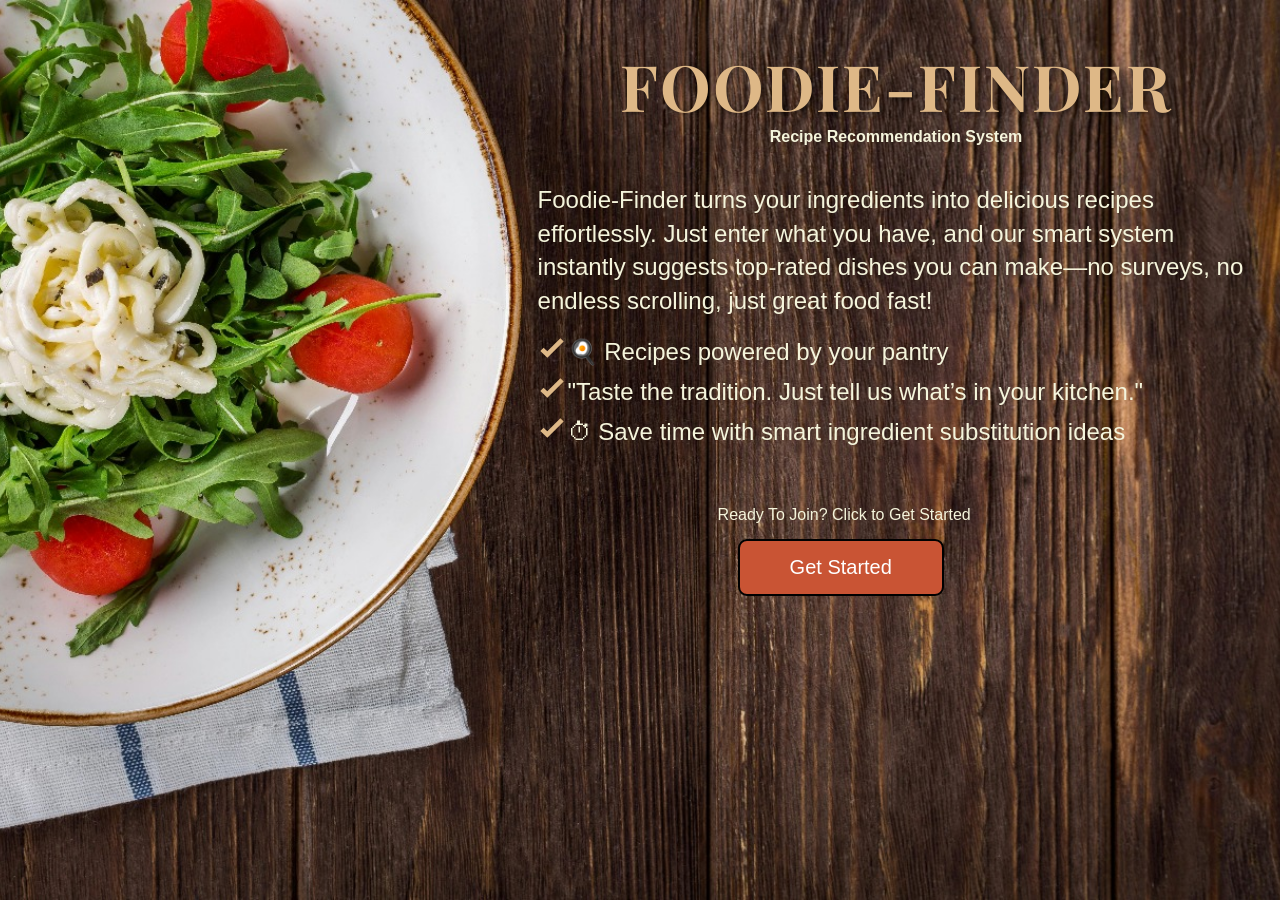
<file: my_flask_app/templates/index.html>
<!DOCTYPE html>
<html lang="en">
  <head>
    <meta charset="UTF-8" />
    <meta name="viewport" content="width=device-width, initial-scale=1.0" />
    <title>Home</title>
    <link href="https://fonts.googleapis.com/css2?family=Playfair+Display:wght@700&family=Poppins:wght@600&display=swap" rel="stylesheet">
    <style>
        body {
            margin: 0;
            font-family: Arial, Helvetica, sans-serif;
            height: 100vh;
            background-image: url("../static/home_bg.jpg");
            background-repeat: no-repeat;
            background-position: center center;
            background-size: cover;
            color: beige;
        }
        .info{
            margin-left: 42vw;
            margin-right: 2vw;
            display: flex;
            flex-direction: column;
            /* align-items: center; */
            /* justify-content: center; */
        }
        .title_div{
            display: flex;
            flex-direction: column;
            align-items: center;
            justify-content: center;
        }
        .title {
            font-family: 'Playfair Display', serif; 
            color: burlywood;
            font-size: 4rem;
            text-align: center;
            text-transform: uppercase; 
            letter-spacing: 2px; 
            text-shadow: 2px 2px 5px rgba(0, 0, 0, 0.5); 
            margin-bottom: 0px;
        }
        .tag{
            color: beige;
            font-size: 1rem;
            margin-top: 0px;
        }
        .description{
            font-size: 24px;
            color: beige;
            line-height: 1.4;
            margin-bottom: 8px;
        }
        .reasons ul {
            margin-top: 0px;
            font-size: 24px;
            list-style: none;
            padding-left: 0;
            color: beige;
        }

        .reasons li {
            font-size: 24px;
            margin: 12px 0;
            padding-left: 30px;
            background: url('data:image/svg+xml;utf8,<svg viewBox="0 0 12 12" xmlns="http://www.w3.org/2000/svg"><path d="M4 8.5L1 5.6l1.4-1.4L4 5.7 9.6.1 11 1.5z" fill="%23deb887"/></svg>') no-repeat left center;
        }
        .log{
            display: flex;
            flex-direction: column;
            justify-content: center;
            margin-left: 100px;
            margin-top: 20px;
        }
        .Ready{
            font-size: 16px;
            margin-left: 80px;
            margin-bottom: 0px;
        }
        .startbutton {
            font-size: 20px;
            margin-top: 15px;
            margin-left: 100px;
            background-color:rgb(201, 84, 52);
            color: white;
            border-radius: 9px;
            border: 2px solid black;
            padding: 15px 50px;
            cursor: pointer;
            transition: all 0.4s;
            position: relative;
            overflow: hidden;
        }

        .startbutton:hover {
            background-color: #ff0019;
            color: white;
        }

        
        .startbutton span {
            display: inline-block;
            position: relative;
            transition: 0.5s;
        }

        
        .startbutton span:after {
            content: '\00bb'; 
            position: absolute;
            opacity: 0;
            top: 0;
            right: -20px;
            transition: 0.5s;
        }

        /* Move text on hover */
        .startbutton:hover span {
            padding-right: 25px;
        }

        .startbutton:hover span:after {
            opacity: 1;
            right: 0;
        }
    </style>
  </head>
  <body>
    <div class="info">
        <div class="title_div">
            <h1 class="title">
                Foodie-Finder
            </h1>
            <h2 class="tag">
                Recipe Recommendation System
            </h2>
        </div>
        <p class="description">
            Foodie-Finder turns your ingredients into delicious recipes effortlessly. Just enter what you have, and our smart system instantly suggests top-rated dishes you can make—no surveys, no endless scrolling, just great food fast!
        </p>
        <div class="reasons">
            <ul>
                <li>🍳 Recipes powered by your pantry</li>
                <li>"Taste the tradition. Just tell us what’s in your kitchen."</li>
                <li>⏱ Save time with smart ingredient substitution ideas</li>
            </ul>
        </div>
        <div class="log">
            <p class = "Ready">
                Ready To Join? Click to Get Started
            </p>
            <a href="{{ url_for('auth.login') }}">
                <button class="startbutton"><span>Get Started</span></button>
            </a>
        </div>

    </div>
  </body>
</html>
</file>
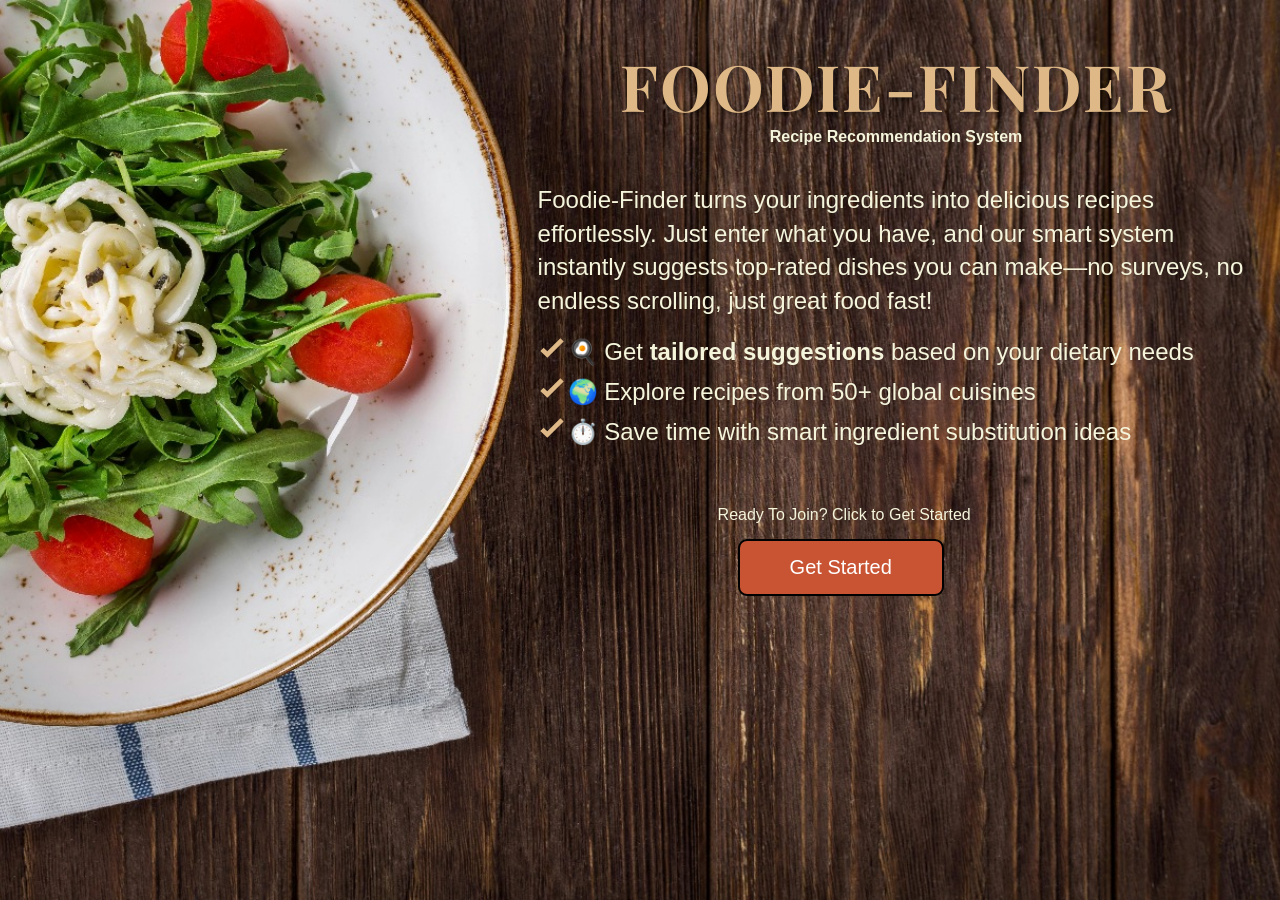
<file: home.html>
<!DOCTYPE html>
<html lang="en">
  <head>
    <meta charset="UTF-8" />
    <meta name="viewport" content="width=device-width, initial-scale=1.0" />
    <title>Background Fix</title>
    <link href="https://fonts.googleapis.com/css2?family=Playfair+Display:wght@700&family=Poppins:wght@600&display=swap" rel="stylesheet">
    <style>
        body {
            margin: 0;
            font-family: Arial, Helvetica, sans-serif;
            height: 100vh;
            background-image: url("home_bg.jpg");
            background-repeat: no-repeat;
            background-position: center center;
            background-size: cover;
            color: beige;
        }
        .info{
            margin-left: 42vw;
            margin-right: 2vw;
            display: flex;
            flex-direction: column;
            /* align-items: center; */
            /* justify-content: center; */
        }
        .title_div{
            display: flex;
            flex-direction: column;
            align-items: center;
            justify-content: center;
        }
        .title {
            font-family: 'Playfair Display', serif; 
            color: burlywood;
            font-size: 4rem;
            text-align: center;
            text-transform: uppercase; 
            letter-spacing: 2px; 
            text-shadow: 2px 2px 5px rgba(0, 0, 0, 0.5); 
            margin-bottom: 0px;
        }
        .tag{
            color: beige;
            font-size: 1rem;
            margin-top: 0px;
        }
        .description{
            font-size: 24px;
            color: beige;
            line-height: 1.4;
            margin-bottom: 8px;
        }
        .reasons ul {
            margin-top: 0px;
            font-size: 24px;
            list-style: none;
            padding-left: 0;
            color: beige;
        }

        .reasons li {
            font-size: 24px;
            margin: 12px 0;
            padding-left: 30px;
            background: url('data:image/svg+xml;utf8,<svg viewBox="0 0 12 12" xmlns="http://www.w3.org/2000/svg"><path d="M4 8.5L1 5.6l1.4-1.4L4 5.7 9.6.1 11 1.5z" fill="%23deb887"/></svg>') no-repeat left center;
        }
        .log{
            display: flex;
            flex-direction: column;
            justify-content: center;
            margin-left: 100px;
            margin-top: 20px;
        }
        .Ready{
            font-size: 16px;
            margin-left: 80px;
            margin-bottom: 0px;
        }
        .startbutton {
            font-size: 20px;
            margin-top: 15px;
            margin-left: 100px;
            background-color:rgb(201, 84, 52);
            color: white;
            border-radius: 9px;
            border: 2px solid black;
            padding: 15px 50px;
            cursor: pointer;
            transition: all 0.4s;
            position: relative;
            overflow: hidden;
        }

        .startbutton:hover {
            background-color: #ff0019;
            color: white;
        }

        
        .startbutton span {
            display: inline-block;
            position: relative;
            transition: 0.5s;
        }

        
        .startbutton span:after {
            content: '\00bb'; 
            position: absolute;
            opacity: 0;
            top: 0;
            right: -20px;
            transition: 0.5s;
        }

        /* Move text on hover */
        .startbutton:hover span {
            padding-right: 25px;
        }

        .startbutton:hover span:after {
            opacity: 1;
            right: 0;
        }
    </style>
  </head>

  <body>
    <div class="info">
        <div class="title_div">
            <h1 class="title">
                Foodie-Finder
            </h1>
            <h2 class="tag">
                Recipe Recommendation System
            </h2>
        </div>
        <p class="description">
            Foodie-Finder turns your ingredients into delicious recipes effortlessly. Just enter what you have, and our smart system instantly suggests top-rated dishes you can make—no surveys, no endless scrolling, just great food fast!
        </p>
        <div class="reasons">
            <ul>
                <li>🍳 Get <b>tailored suggestions</b> based on your dietary needs</li>
                <li>🌍 Explore recipes from 50+ global cuisines</li>
                <li>⏱️ Save time with smart ingredient substitution ideas</li>
            </ul>
        </div>
        <div class="log">
            <p class = "Ready">
                Ready To Join? Click to Get Started
            </p>
            <a href="login.html">
                <button class="startbutton"><span>Get Started</span></button>
            </a>
        </div>

    </div>
  </body>
</html>
</file>
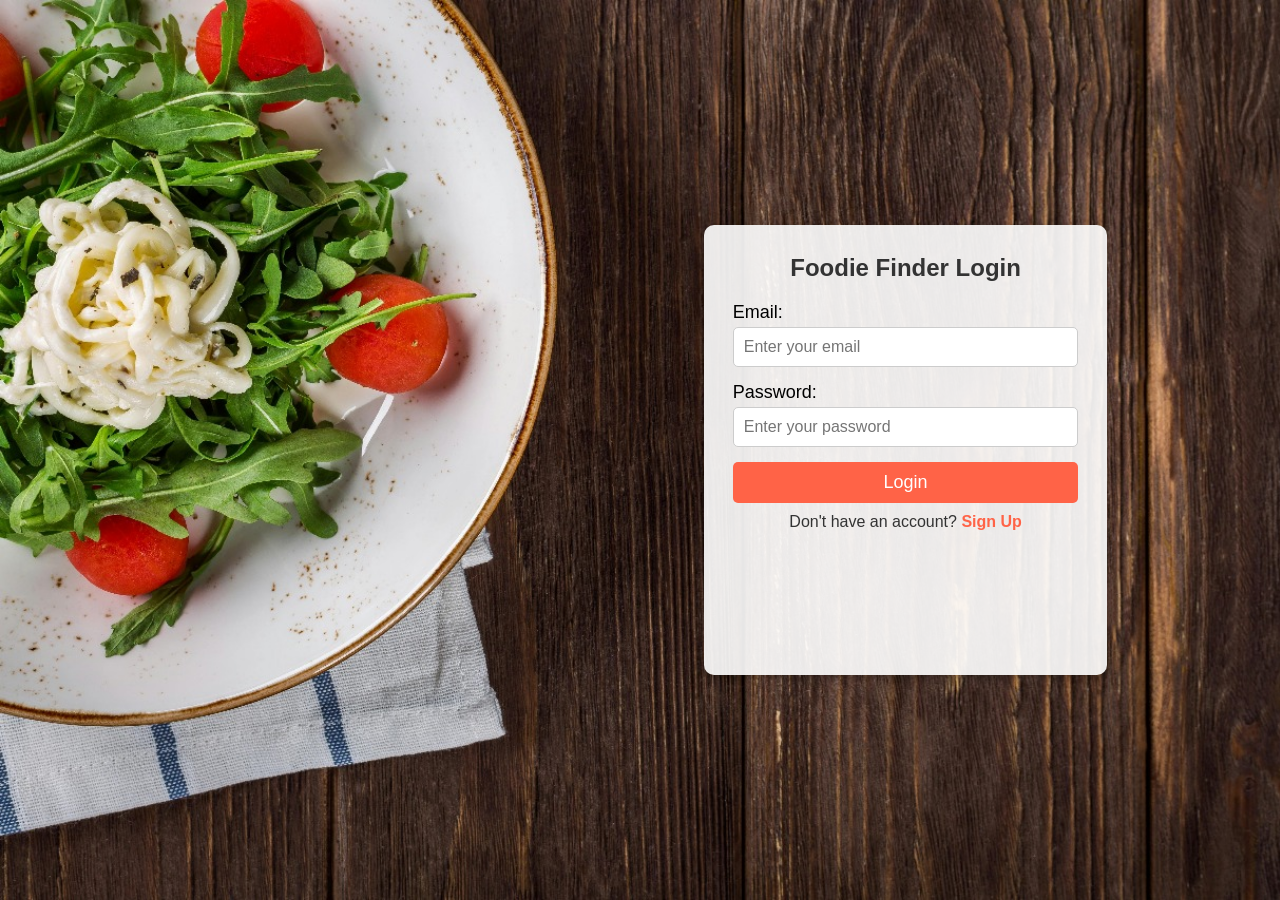
<file: login.html>
<!DOCTYPE html>
<html lang="en">
<head>
    
    <title>Foodie Finder - Login</title>
    <style>
        * {
            margin: 0;
            padding: 0;
            box-sizing: border-box;
            font-family: Arial, sans-serif;
        }

        body {
            background: url('home_bg.jpg') ;
            height: 100vh;
            display: flex;
            align-items: center;  
            justify-content: flex-start; 
            padding-left: 55%;
            background-size: cover;
        }

        .login-container {
            background: rgba(255, 255, 255, 0.9);
            padding: 5%;
            height:50vh;
            border-radius: 10px;
            box-shadow: 0px 4px 10px rgba(0, 0, 0, 0.3);
            text-align: center;
            width: 70%;
        }

        h2 {
            margin-bottom: 20px;
            color: #333;
        }

        .input-box {
            width: 100%;
            margin-bottom: 15px;
        }

        .input-box input {
            width: 100%;
            padding: 10px;
            border: 1px solid #ccc;
            border-radius: 5px;
            font-size: 16px;
        }

        .login-btn {
            width: 100%;
            padding: 10px;
            background-color: #ff6347;
            color: white;
            border: none;
            border-radius: 5px;
            font-size: 18px;
            cursor: pointer;
            transition: 0.3s;
        }

        .login-btn:hover {
            background-color: #d84315;
        }

        .signup-link {
            margin-top: 10px;
            display: block;
            color: #333;
        }

        .signup-link a {
            color: #ff6347;
            text-decoration: none;
            font-weight: bold;
        }

        .signup-link a:hover {
            text-decoration: underline;
        }
        .text{
            font-size: 18px;
            text-align: left;
            margin-bottom: 4px;
        }
    </style>
</head>
<body>

    <div class="login-container">
        <h2>Foodie Finder Login</h2>
        <form action="dashboard.html" method="POST">
            <p class="text">
                Email:
            </p>
            <div class="input-box">
                <input type="text" name="username" placeholder="Enter your email" required>
            </div>
            <p class="text">
                Password:
            </p>
            <div class="input-box">
                <input type="password" name="password" placeholder="Enter your password" required>
            </div>
            <button type="submit" class="login-btn">Login</button>
        </form>
        <p class="signup-link">Don't have an account? <a href="signup.html">Sign Up</a></p>
    </div>

</body>
</html>
</file>
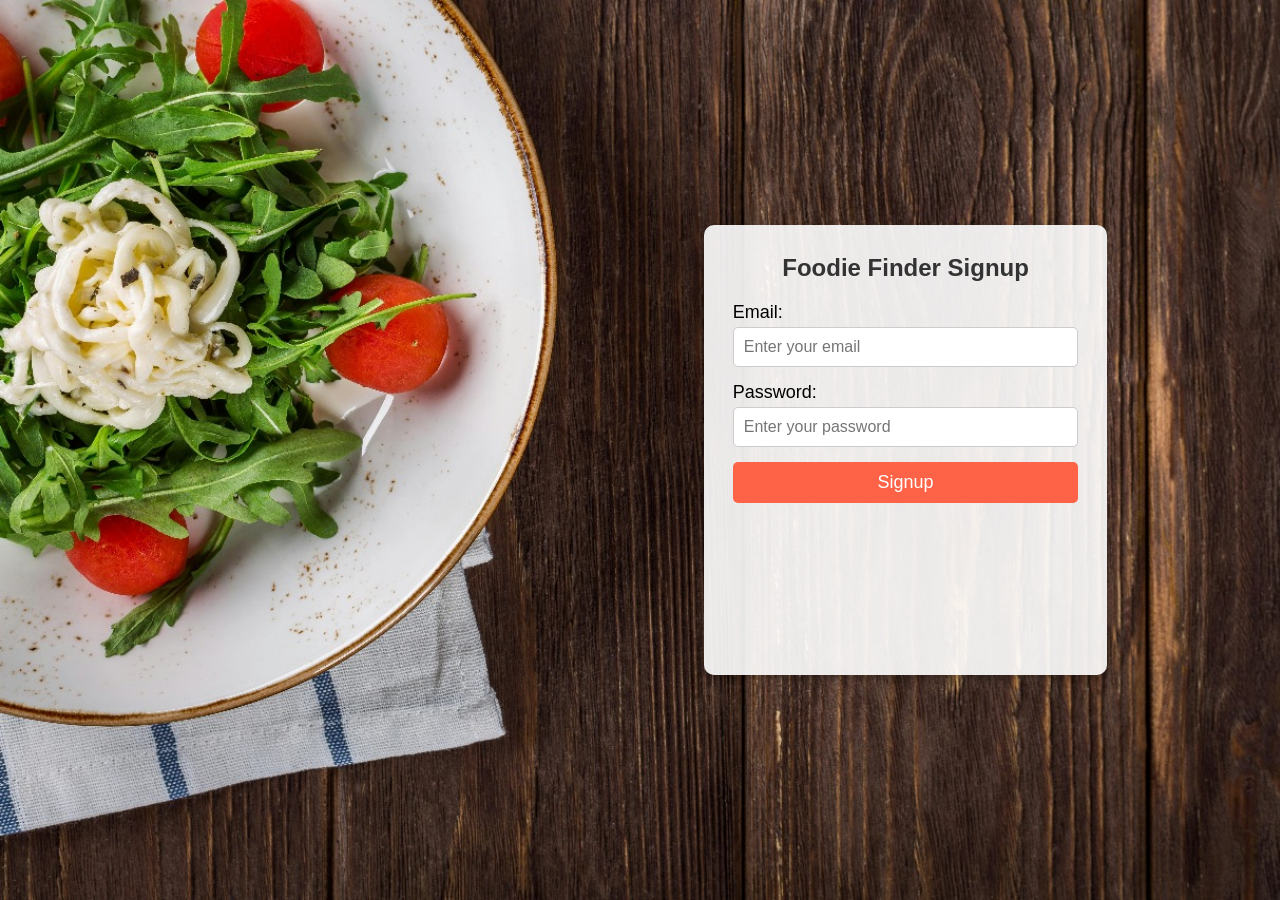
<file: signup.html>
<!DOCTYPE html>
<html lang="en">
<head>
    
    <title>Foodie Finder - Signup</title>
    <style>
        * {
            margin: 0;
            padding: 0;
            box-sizing: border-box;
            font-family: Arial, sans-serif;
        }

        body {
            background: url('home_bg.jpg') ;
            height: 100vh;
            display: flex;
            align-items: center;  
            justify-content: flex-start; 
            padding-left: 55%;
            background-size: cover;
        }

        .login-container {
            background: rgba(255, 255, 255, 0.9);
            padding: 5%;
            height:50vh;
            border-radius: 10px;
            box-shadow: 0px 4px 10px rgba(0, 0, 0, 0.3);
            text-align: center;
            width: 70%;
        }

        h2 {
            margin-bottom: 20px;
            color: #333;
        }

        .input-box {
            width: 100%;
            margin-bottom: 15px;
        }

        .input-box input {
            width: 100%;
            padding: 10px;
            border: 1px solid #ccc;
            border-radius: 5px;
            font-size: 16px;
        }

        .login-btn {
            width: 100%;
            padding: 10px;
            background-color: #ff6347;
            color: white;
            border: none;
            border-radius: 5px;
            font-size: 18px;
            cursor: pointer;
            transition: 0.3s;
        }

        .login-btn:hover {
            background-color: #d84315;
        }

        .signup-link {
            margin-top: 10px;
            display: block;
            color: #333;
        }

        .signup-link a {
            color: #ff6347;
            text-decoration: none;
            font-weight: bold;
        }

        .signup-link a:hover {
            text-decoration: underline;
        }
        .text{
            font-size: 18px;
            text-align: left;
            margin-bottom: 4px;
        }
    </style>
</head>
<body>

    <div class="login-container">
        <h2>Foodie Finder Signup</h2>
        <form action="dashboard.html" method="POST">
            <p class="text">
                Email:
            </p>
            <div class="input-box">
                <input type="text" name="username" placeholder="Enter your email" required>
            </div>
            <p class="text">
                Password:
            </p>
            <div class="input-box">
                <input type="password" name="password" placeholder="Enter your password" required>
            </div>
            <button type="submit" class="login-btn">Signup</button>
        </form>
    </div>

</body>
</html>
</file>
